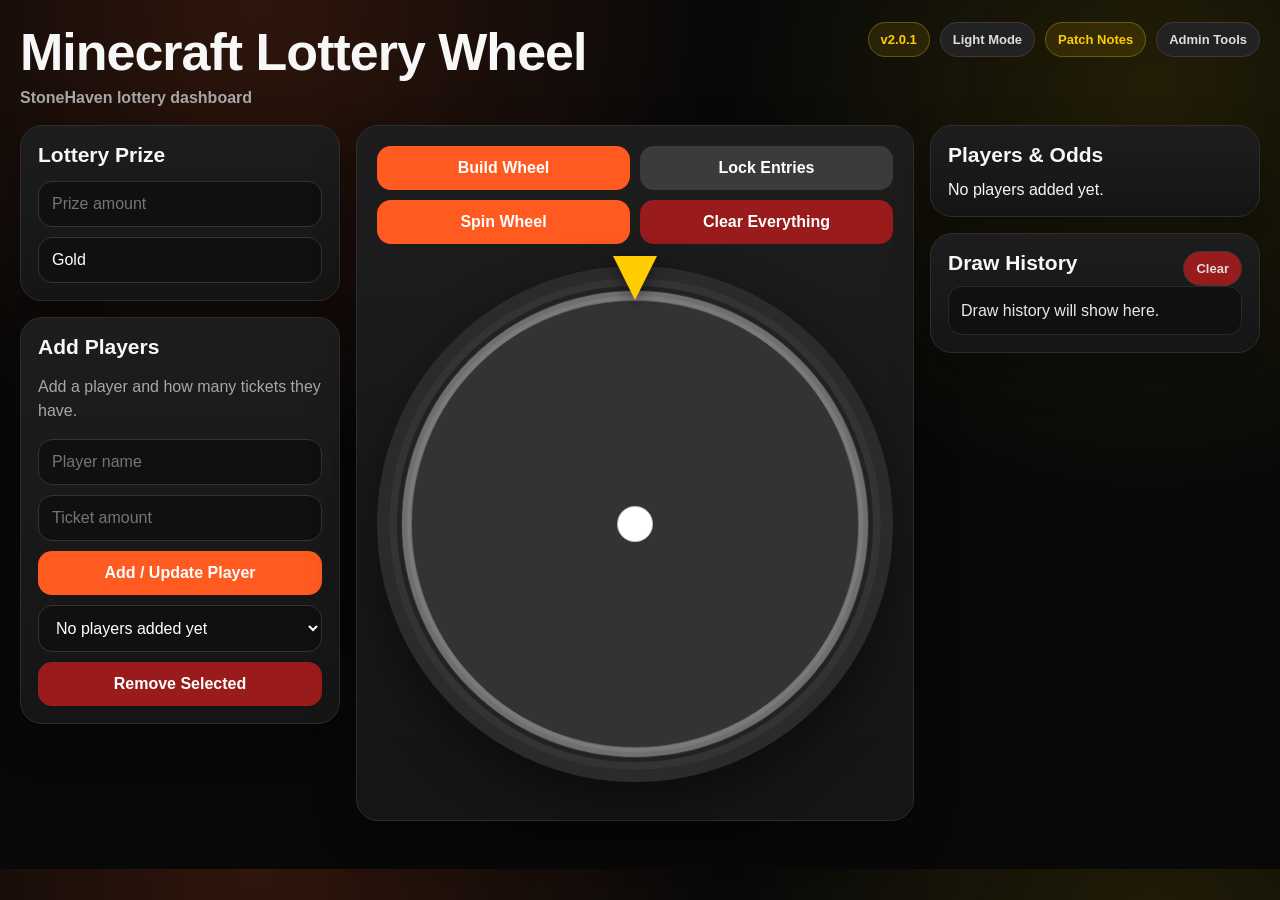
<file: index.html>
<!DOCTYPE html>
<html lang="en">
<head>
  <meta charset="UTF-8" />
  <meta name="viewport" content="width=device-width, initial-scale=1.0" />
  <title>Minecraft Lottery Wheel V2</title>
  <link rel="stylesheet" href="style.css" />
</head>
<body>
  <div id="adminLogin" class="modal">
    <div class="modalBox">
      <div class="modalHead">
        <h2>Admin Login</h2>
        <button class="smallBtn" id="closeAdminLoginBtn">Close</button>
      </div>
      <input id="adminCodeInput" type="password" placeholder="Admin code" />
      <button id="adminLoginBtn">Login</button>
      <p id="adminStatus" class="statusText"></p>
    </div>
  </div>

  <div id="patchModal" class="modal">
    <div class="modalBox">
      <div class="modalHead">
        <h2>Patch Notes</h2>
        <button class="smallBtn" id="closePatchBtn">Close</button>
      </div>
      <div class="versionPill">v2.0.1</div>
      <div class="patchItem"><b>No spin popup</b><br>The wheel now spins immediately when you tap Spin Wheel.</div>
      <div class="patchItem"><b>Theme toggle</b><br>Added a Light Mode / Dark Mode button and saved theme preference.</div>
      <div class="patchItem"><b>Chunk display</b><br>Wheel keeps the cleaner chunk display while odds still use real tickets.</div>
    </div>
  </div>

  <main class="page">
    <header class="topbar">
      <div>
        <h1>Minecraft Lottery Wheel</h1>
        <p class="sub">StoneHaven lottery dashboard</p>
      </div>
      <div class="headerRight">
        <div class="versionPill">v2.0.1</div>
        <button class="themeBtn" id="themeToggleBtn">Light Mode</button>
        <button class="patchBtn" id="patchBtn">Patch Notes</button>
        <button class="adminToolsBtn" id="adminToolsBtn">Admin Tools</button>
      </div>
    </header>

    <section id="adminPanel" class="card adminPanel">
      <div class="sectionHead">
        <div>
          <h2>Admin Tools</h2>
          <p>Webhook and embed settings save only on this device/browser.</p>
        </div>
        <button class="smallBtn danger" id="adminLogoutBtn">Logout</button>
      </div>

      <div class="adminGrid">
        <div class="adminBox">
          <h3>Webhook</h3>
          <input id="webhookInput" type="text" placeholder="Discord webhook URL" />
          <button class="discord" id="saveWebhookBtn">Save Webhook</button>
          <p id="webhookStatus" class="statusText"></p>
        </div>

        <div class="adminBox">
          <h3>Embed Settings</h3>
          <input id="embedTitleInput" type="text" placeholder="Embed title" />
          <input id="embedFooterInput" type="text" placeholder="Embed footer" />
          <input id="embedImageInput" type="text" placeholder="Embed image URL" />
          <button id="saveEmbedBtn">Save Embed Settings</button>
        </div>

        <div class="adminBox">
          <h3>Discord Actions</h3>
          <button class="discord" id="sendOpenBtn">Send Lottery Open</button>
          <button class="discord" id="sendLockedBtn">Send Entries Locked</button>
          <button class="discord" id="sendResultBtn">Send Results to Discord</button>
        </div>
      </div>
    </section>

    <section class="grid">
      <aside>
        <section class="card">
          <h2>Lottery Prize</h2>
          <div class="inputStack">
            <input id="prizeAmountInput" type="number" placeholder="Prize amount" />
            <input id="prizeItemInput" type="text" placeholder="Prize item" value="Gold" />
          </div>
        </section>

        <section class="card">
          <h2>Add Players</h2>
          <p>Add a player and how many tickets they have.</p>
          <div class="inputStack">
            <input id="playerNameInput" type="text" placeholder="Player name" />
            <input id="ticketAmountInput" type="number" placeholder="Ticket amount" />
            <button id="addPlayerBtn">Add / Update Player</button>
            <select id="playerSelect">
              <option>No players added yet</option>
            </select>
            <button class="danger" id="removePlayerBtn">Remove Selected</button>
          </div>
        </section>
      </aside>

      <section class="card wheelCard">
        <div class="actionGrid">
          <button id="buildWheelBtn">Build Wheel</button>
          <button class="secondary" id="lockEntriesBtn">Lock Entries</button>
          <button id="spinWheelBtn">Spin Wheel</button>
          <button class="danger" id="clearAllBtn">Clear Everything</button>
        </div>

        <p id="lockStatus" class="statusText"></p>

        <div class="wheelWrap">
          <div class="pointer"></div>
          <canvas id="wheelCanvas" width="500" height="500"></canvas>
        </div>

        <h2 id="winnerText"></h2>

        <section id="winnerCard" class="winnerBox">
          <span>WINNER</span>
          <h2 id="winnerName">No winner yet</h2>
          <p id="winnerPrize">Prize not set</p>
        </section>
      </section>

      <aside>
        <section class="card">
          <h2>Players & Odds</h2>
          <div id="playersList" class="list">No players added yet.</div>
        </section>

        <section class="card">
          <div class="sectionHead">
            <h2>Draw History</h2>
            <button class="smallBtn danger" id="clearHistoryBtn">Clear</button>
          </div>
          <div id="historyList" class="historyBox">Draw history will show here.</div>
        </section>
      </aside>
    </section>
  </main>

  <script src="script.js"></script>
</body>
</html>
</file>
<file: style.css>
:root{--bg:#080808;--card:#151515;--card2:#1d1d1d;--line:#2d2d2d;--text:#f7f7f7;--muted:#a7a7a7;--orange:#ff5a1f;--gold:#ffcc00;--red:#991b1b;--blue:#5865f2}*{box-sizing:border-box}body{margin:0;font-family:Arial,sans-serif;color:var(--text);background:radial-gradient(circle at 20% 0%,rgba(255,90,31,.16),transparent 34%),radial-gradient(circle at 90% 10%,rgba(255,204,0,.11),transparent 30%),var(--bg)}.page{width:min(1240px,calc(100% - 28px));margin:0 auto;padding:22px 0 48px}.topbar{display:flex;justify-content:space-between;align-items:flex-start;gap:14px;margin-bottom:18px}h1{margin:0;font-size:clamp(30px,5vw,52px);letter-spacing:-1px}.sub{margin:7px 0 0;color:var(--muted);font-weight:700}.headerRight{display:flex;gap:10px;align-items:center;flex-wrap:wrap;justify-content:flex-end}.versionPill,.patchBtn,.adminToolsBtn,.smallBtn{width:auto;padding:9px 12px;border-radius:999px;font-weight:900;font-size:13px;white-space:nowrap}.versionPill{background:rgba(255,204,0,.1);border:1px solid rgba(255,204,0,.28);color:var(--gold)}.patchBtn,.adminToolsBtn,.smallBtn{border:1px solid #3a3a3a;background:#222;color:#ddd}.patchBtn{background:rgba(255,204,0,.1);border-color:rgba(255,204,0,.28);color:var(--gold)}.grid{display:grid;grid-template-columns:320px 1fr 330px;gap:16px;align-items:start}.card{background:linear-gradient(180deg,var(--card2),var(--card));border:1px solid var(--line);border-radius:22px;padding:17px;box-shadow:0 18px 45px rgba(0,0,0,.28)}.card+.card{margin-top:16px}.card h2{margin:0 0 14px;font-size:21px}.card h3{margin:0 0 10px;font-size:17px}.card p{color:var(--muted);line-height:1.5}.inputStack,.adminBox{display:grid;gap:10px}input,select,button{width:100%;padding:13px;margin:0;border-radius:14px;border:1px solid #333;background:#101010;color:white;font-size:16px}button{border:0;background:var(--orange);font-weight:900;cursor:pointer}button:disabled,input:disabled,select:disabled{opacity:.45;cursor:not-allowed}button.secondary{background:#3b3b3b}button.danger,.danger{background:var(--red)}button.discord,.discord{background:var(--blue)}.adminPanel{display:none;margin-bottom:16px}.adminGrid{display:grid;grid-template-columns:1fr 1fr 1fr;gap:14px}.sectionHead{display:flex;justify-content:space-between;align-items:flex-start;gap:12px}.sectionHead h2{margin-bottom:0}.actionGrid{display:grid;grid-template-columns:1fr 1fr;gap:10px}.wheelCard{padding:20px}.wheelWrap{position:relative;width:min(540px,100%);aspect-ratio:1/1;margin:22px auto 18px;display:grid;place-items:center}#wheelCanvas{width:100%;height:100%;border-radius:50%;background:#222;border:12px solid #2b2b2b;box-shadow:inset 0 0 0 8px rgba(255,255,255,.08),0 20px 50px rgba(0,0,0,.45)}.pointer{position:absolute;top:-10px;left:50%;transform:translateX(-50%);width:0;height:0;border-left:22px solid transparent;border-right:22px solid transparent;border-top:44px solid var(--gold);filter:drop-shadow(0 5px 8px rgba(0,0,0,.45));z-index:5}#winnerText{margin:12px 0 0;color:var(--gold);text-align:center;font-size:30px;word-break:break-word}.winnerBox{display:none;margin-top:14px;border:2px solid var(--gold);border-radius:20px;padding:17px;text-align:center;background:rgba(255,204,0,.06)}.winnerBox span{color:var(--gold);font-size:13px;letter-spacing:2px;font-weight:900}#winnerName{font-size:32px;font-weight:900;margin:8px 0 4px;word-break:break-word}#winnerPrize{margin:0;color:var(--muted)}.list{display:grid;gap:8px}.row{display:grid;grid-template-columns:20px 1fr auto;gap:10px;align-items:center;padding:10px;border-radius:14px;background:#101010;border:1px solid #292929}.color{width:17px;height:17px;border-radius:5px;border:1px solid rgba(255,255,255,.25)}.row strong{display:block;font-size:14px}.row small{display:block;color:var(--muted);margin-top:2px}.percent{color:var(--gold);font-weight:900;font-size:13px;white-space:nowrap}.historyBox{background:#101010;border:1px solid #292929;border-radius:14px;padding:12px;color:#e8e8e8;line-height:1.45;white-space:pre-wrap}.statusText{color:var(--gold);font-weight:800}.modal{position:fixed;inset:0;background:rgba(0,0,0,.72);display:none;place-items:center;padding:20px;z-index:9999}.modalBox{width:min(560px,100%);background:linear-gradient(180deg,var(--card2),var(--card));border:1px solid var(--line);border-radius:24px;padding:18px;box-shadow:0 25px 80px rgba(0,0,0,.55)}.modalHead{display:flex;align-items:center;justify-content:space-between;gap:12px;margin-bottom:14px}.modalHead h2{margin:0}.patchItem{padding:12px;border-radius:14px;background:#101010;border:1px solid #292929;color:#e8e8e8;line-height:1.45}.patchItem+.patchItem{margin-top:8px}.patchItem b{color:var(--gold)}@media(max-width:1050px){.grid{grid-template-columns:1fr}.topbar{flex-direction:column}.headerRight{justify-content:flex-start}.adminGrid{grid-template-columns:1fr}}@media(max-width:520px){.page{width:min(100% - 18px,1240px);padding-top:14px}.topbar{text-align:center;align-items:center}.headerRight{width:100%;justify-content:center}.versionPill{width:100%;text-align:center}.patchBtn,.adminToolsBtn{flex:1}.card{padding:14px;border-radius:18px}.actionGrid{grid-template-columns:1fr}#winnerName{font-size:26px}}


.themeBtn {
  width: auto;
  padding: 9px 12px;
  border-radius: 999px;
  font-weight: 900;
  font-size: 13px;
  white-space: nowrap;
  border: 1px solid #3a3a3a;
  background: #222;
  color: #ddd;
}

body.lightMode {
  --bg: #f4f4f5;
  --card: #ffffff;
  --card2: #f8fafc;
  --line: #d7d7dc;
  --text: #111827;
  --muted: #5f6673;
}

body.lightMode {
  background:
    radial-gradient(circle at 20% 0%, rgba(255, 90, 31, 0.12), transparent 34%),
    radial-gradient(circle at 90% 10%, rgba(255, 204, 0, 0.12), transparent 30%),
    var(--bg);
}

body.lightMode input,
body.lightMode select {
  background: #ffffff;
  color: #111827;
  border-color: #d1d5db;
}

body.lightMode .row,
body.lightMode .historyBox,
body.lightMode .patchItem {
  background: #ffffff;
  border-color: #d1d5db;
}

body.lightMode .themeBtn,
body.lightMode .adminToolsBtn,
body.lightMode .smallBtn {
  background: #e5e7eb;
  color: #111827;
  border-color: #d1d5db;
}

body.lightMode #wheelCanvas {
  background: #e5e7eb;
  border-color: #d1d5db;
}

@media (max-width: 520px) {
  .themeBtn {
    flex: 1;
  }
}
</file>
